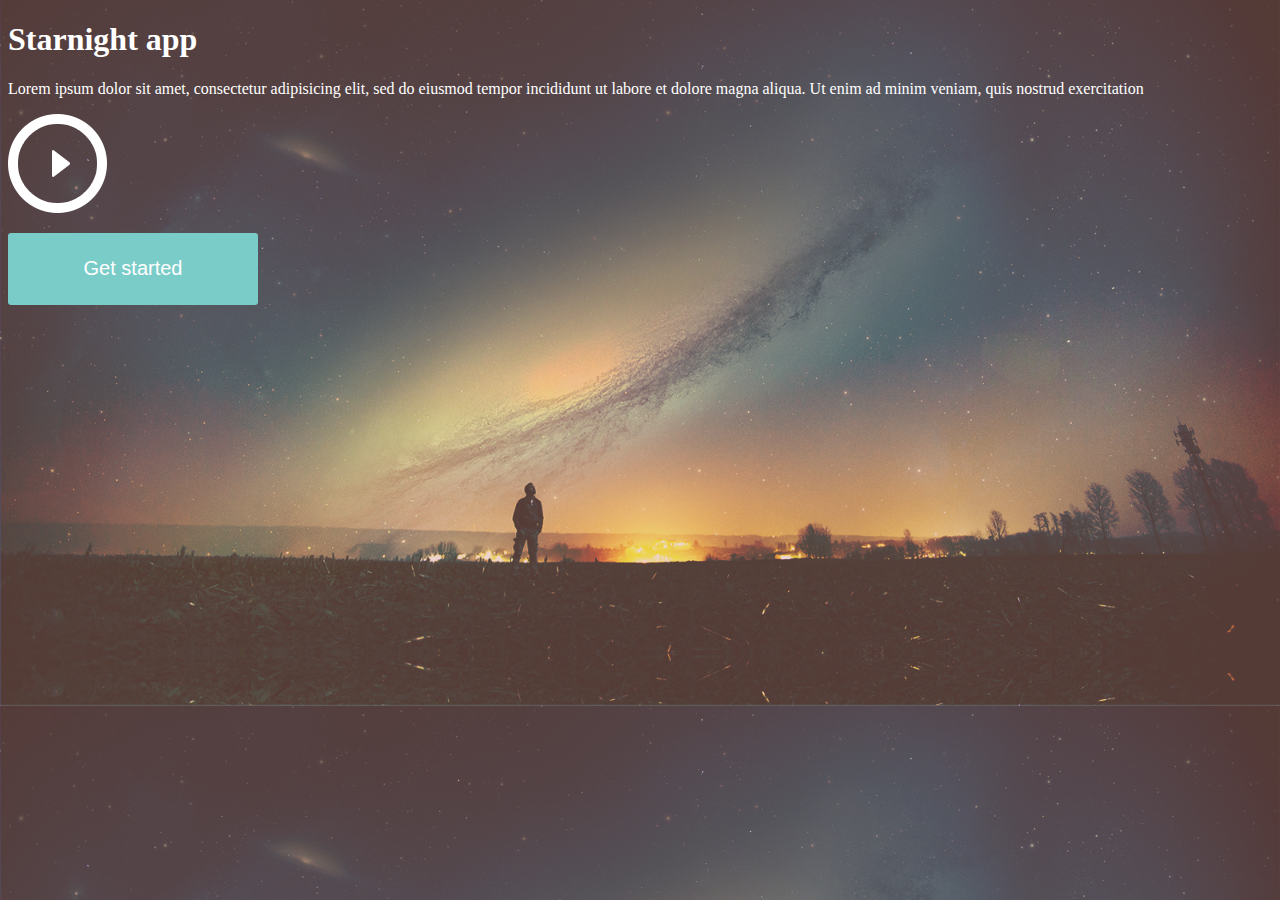
<file: index.html>
<!DOCTYPE html>
<html>
	<head>
		<meta http-equiv="Content-Type" content="text/html; charset=utf-8">
		<meta name="description" content="Страница 1">
		<meta name="keywords" content="page, lorem ipsum">
		<title>Index</title>
		<link rel="stylesheet" type="text/css" href="css/styles_index.css">
	</head>
	<body>
		<h1>Starnight app</h1>
		<p>Lorem ipsum dolor sit amet, consectetur adipisicing elit, sed do eiusmod tempor incididunt ut labore et dolore magna aliqua. Ut enim ad minim veniam, quis nostrud exercitation</p>
		<p><img src="images/play_button.png" alt="playbutton"></p>
		<form>
			<input class="get-started-btn" type="button" value="Get started">
		</form>
		</body>
</html>
</file>
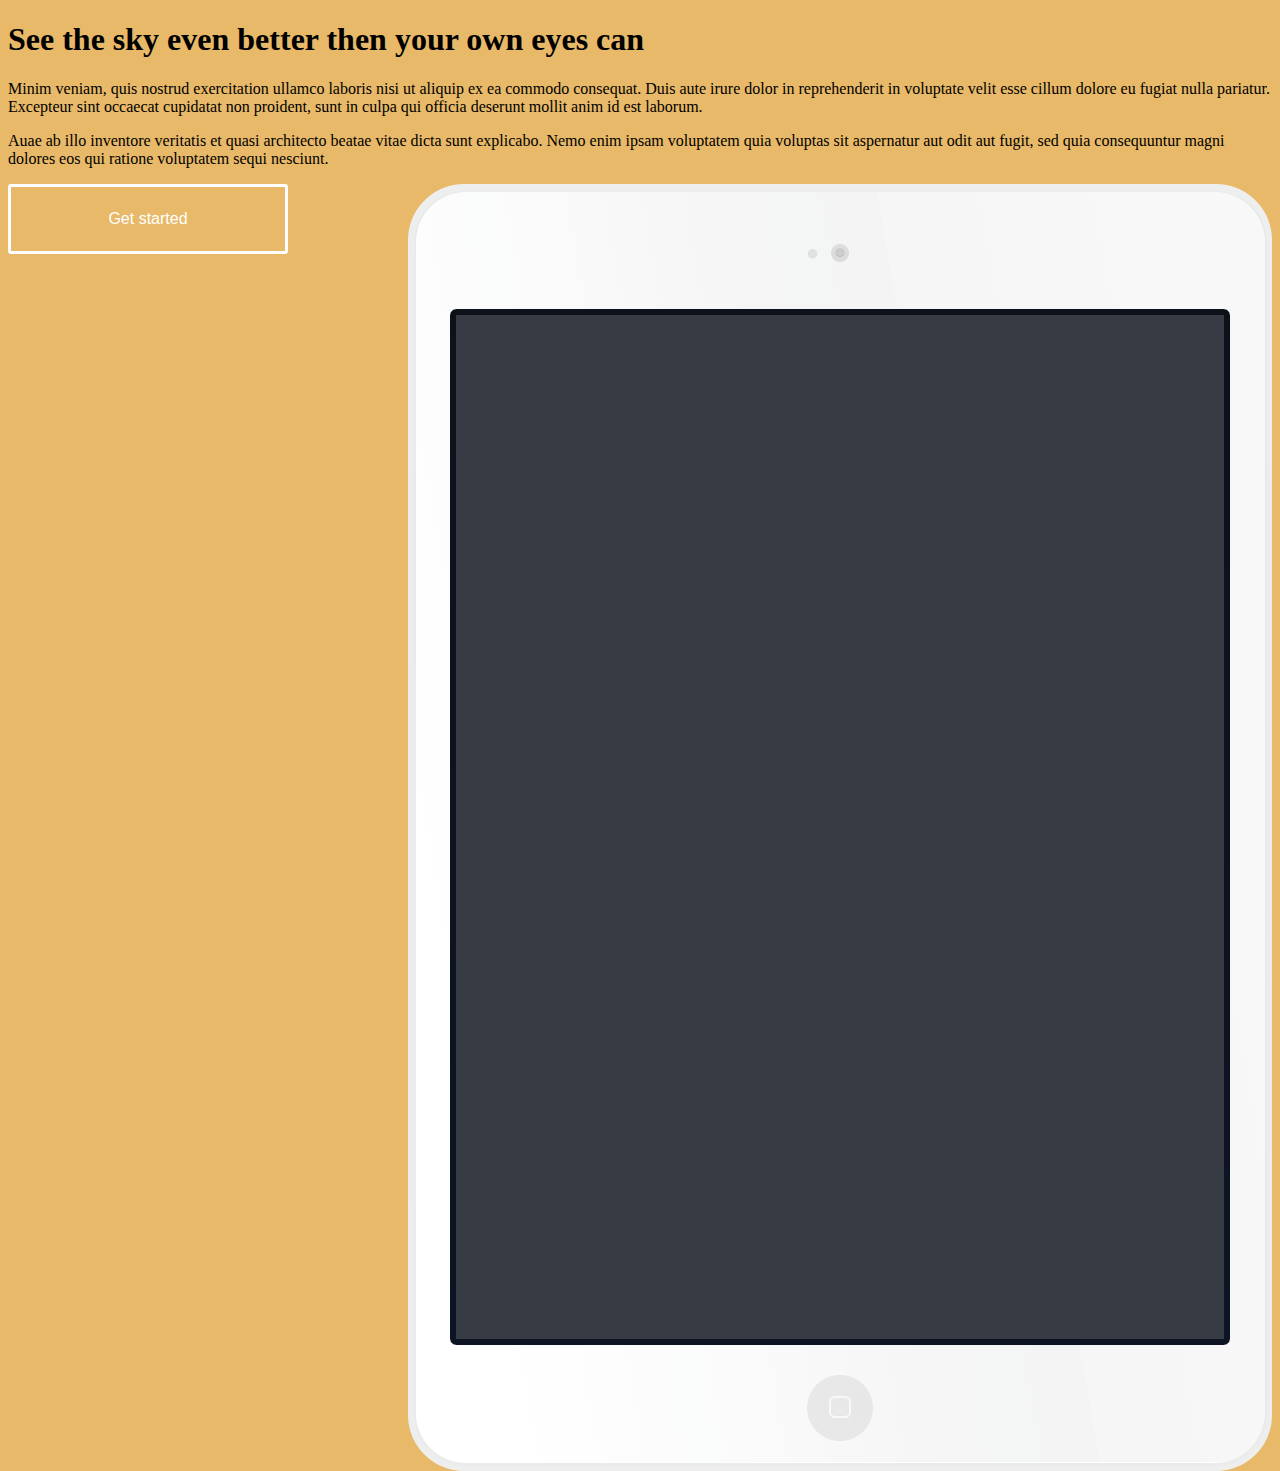
<file: page2.html>
<!DOCTYPE html>
<html>
	<head>
		<meta http-equiv="Content-Type" content="text/html; charset=utf-8">
		<meta name="description" content="Страница 2">
		<meta name="keywords" content="page, iPad">
		<link rel="stylesheet" type="text/css" href="css/styles_page2.css">
		<title>Page 2</title>
	</head>
	<body>
		<h1>See the sky even better then your own eyes can</h1>
		<p>Minim veniam, quis nostrud exercitation ullamco laboris nisi ut aliquip ex ea commodo consequat. Duis aute irure dolor in reprehenderit in voluptate velit esse cillum dolore eu fugiat nulla pariatur. Excepteur sint occaecat cupidatat non proident, sunt in culpa qui officia deserunt mollit anim id est laborum.</p>
		<p>Auae ab illo inventore veritatis et quasi architecto beatae vitae dicta sunt explicabo. Nemo enim ipsam voluptatem quia voluptas sit aspernatur aut odit aut fugit, sed quia consequuntur magni dolores eos qui ratione voluptatem sequi nesciunt.</p>
		<p><img class="iPad" src="images/iPad.png" alt="iPad"></p>
		<form>
			<input class="download-now-btn" type="button" value="Get started">
		</form>
		</body>
</html>
</file>
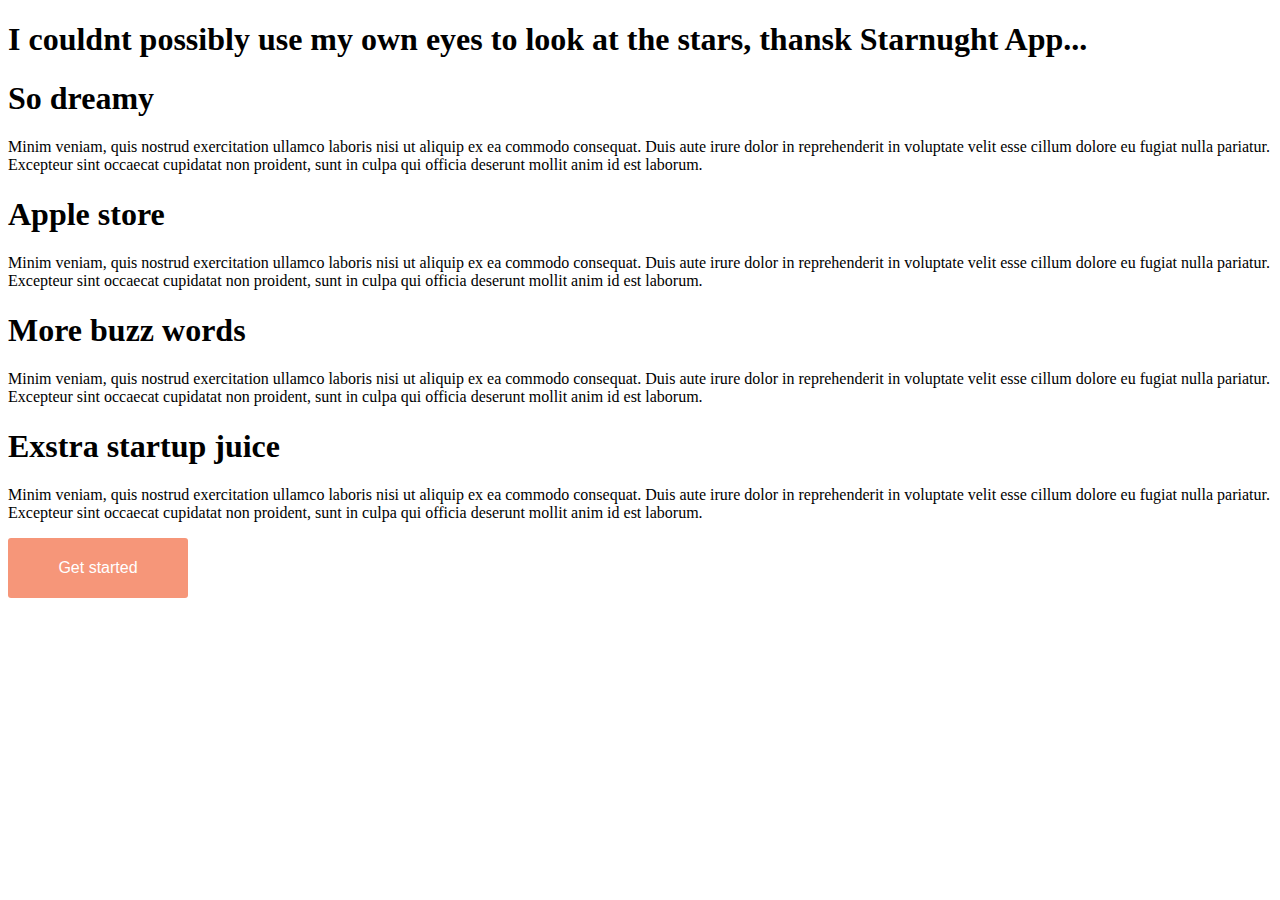
<file: page3.html>
<!DOCTYPE html>
<html>
	<head>
		<meta http-equiv="Content-Type" content="text/html; charset=utf-8">
		<meta name="description" content="Страница 3">
		<meta name="keywords" content="page">
		<title>Page 3</title>
		<link rel="stylesheet" type="text/css" href="css/styles_page3.css">
	</head>
    <body>
		<h1>I couldnt possibly use my own eyes to look at the stars, thansk Starnught App...</h1>
		<h1>So dreamy</h1>
		<p>Minim veniam, quis nostrud exercitation ullamco laboris nisi ut aliquip ex ea commodo consequat. Duis aute irure dolor in reprehenderit in voluptate velit esse cillum dolore eu fugiat nulla pariatur. Excepteur sint occaecat cupidatat non proident, sunt in culpa qui officia deserunt mollit anim id est laborum.</p>
		<h1>Apple store</h1>
		<p>Minim veniam, quis nostrud exercitation ullamco laboris nisi ut aliquip ex ea commodo consequat. Duis aute irure dolor in reprehenderit in voluptate velit esse cillum dolore eu fugiat nulla pariatur. Excepteur sint occaecat cupidatat non proident, sunt in culpa qui officia deserunt mollit anim id est laborum.</p>
		<h1>More buzz words</h1>
		<p>Minim veniam, quis nostrud exercitation ullamco laboris nisi ut aliquip ex ea commodo consequat. Duis aute irure dolor in reprehenderit in voluptate velit esse cillum dolore eu fugiat nulla pariatur. Excepteur sint occaecat cupidatat non proident, sunt in culpa qui officia deserunt mollit anim id est laborum.</p>
		<h1>Exstra startup juice</h1>
		<p>Minim veniam, quis nostrud exercitation ullamco laboris nisi ut aliquip ex ea commodo consequat. Duis aute irure dolor in reprehenderit in voluptate velit esse cillum dolore eu fugiat nulla pariatur. Excepteur sint occaecat cupidatat non proident, sunt in culpa qui officia deserunt mollit anim id est laborum.</p>
		<form>
			<input class="try-demo-btn" type="button" value="Get started">
		</form>
		</body>
</html>
</file>
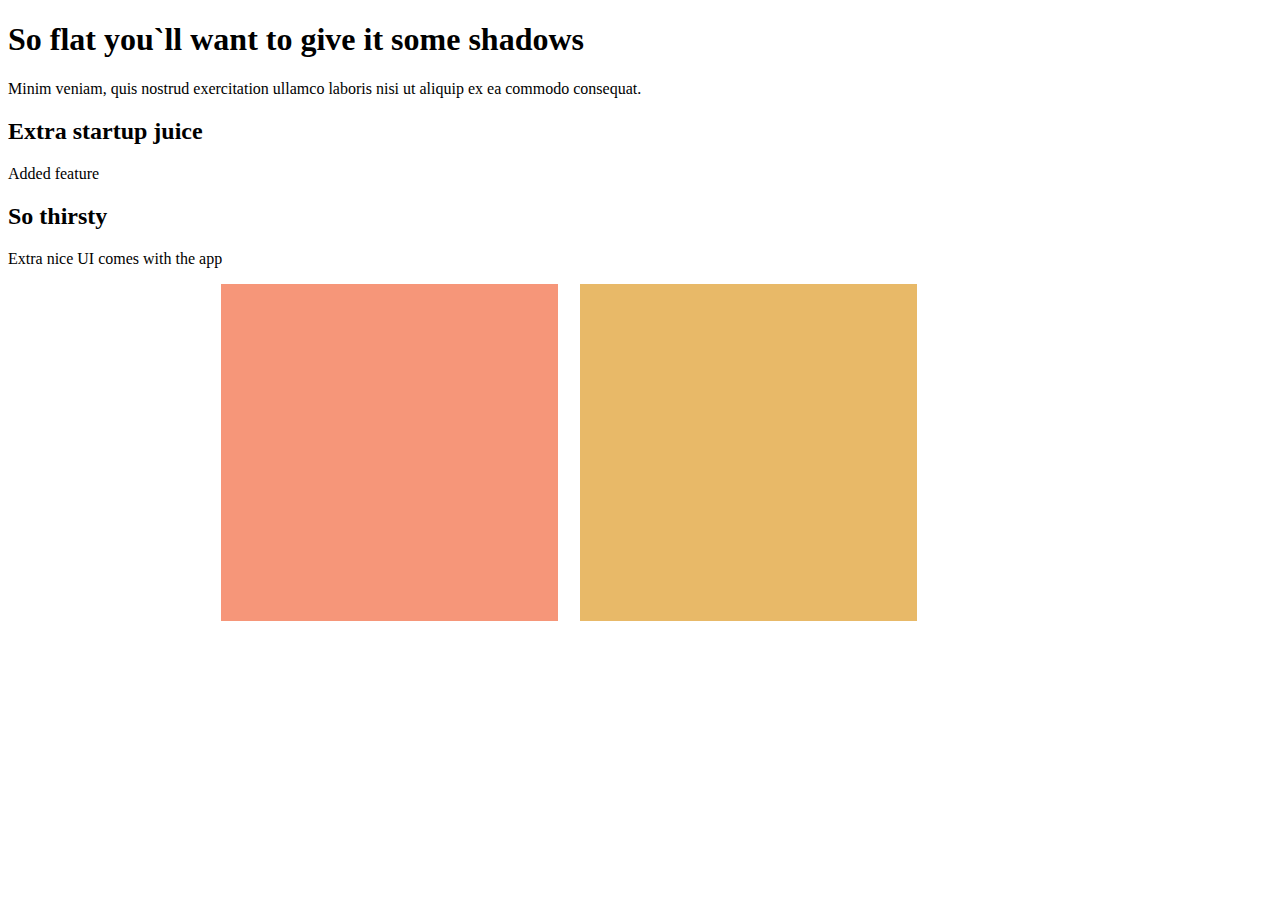
<file: page4.html>
<!DOCTYPE html>
<html>
	<head>
		<meta http-equiv="Content-Type" content="text/html; charset=utf-8">
		<meta name="description" content="Страница 4">
		<meta name="keywords" content="page">
		<link rel="stylesheet" type="text/css" href="css/styles_page4.css">
		<title>Page 4</title>
	</head>
    <body>
		<h1>So flat you`ll want to give it some shadows</h1>
		<p>Minim veniam, quis nostrud exercitation ullamco laboris nisi ut aliquip ex ea commodo consequat.</p>
		<h2>Extra startup juice</h2>
		<p>Added feature</p>
		<h2>So thirsty</h2>
		<p>Extra nice UI comes with the app</p>
		<div class="square-pink"></div>
		<div class="square-orange"></div>
    </body>
</html>
</file>
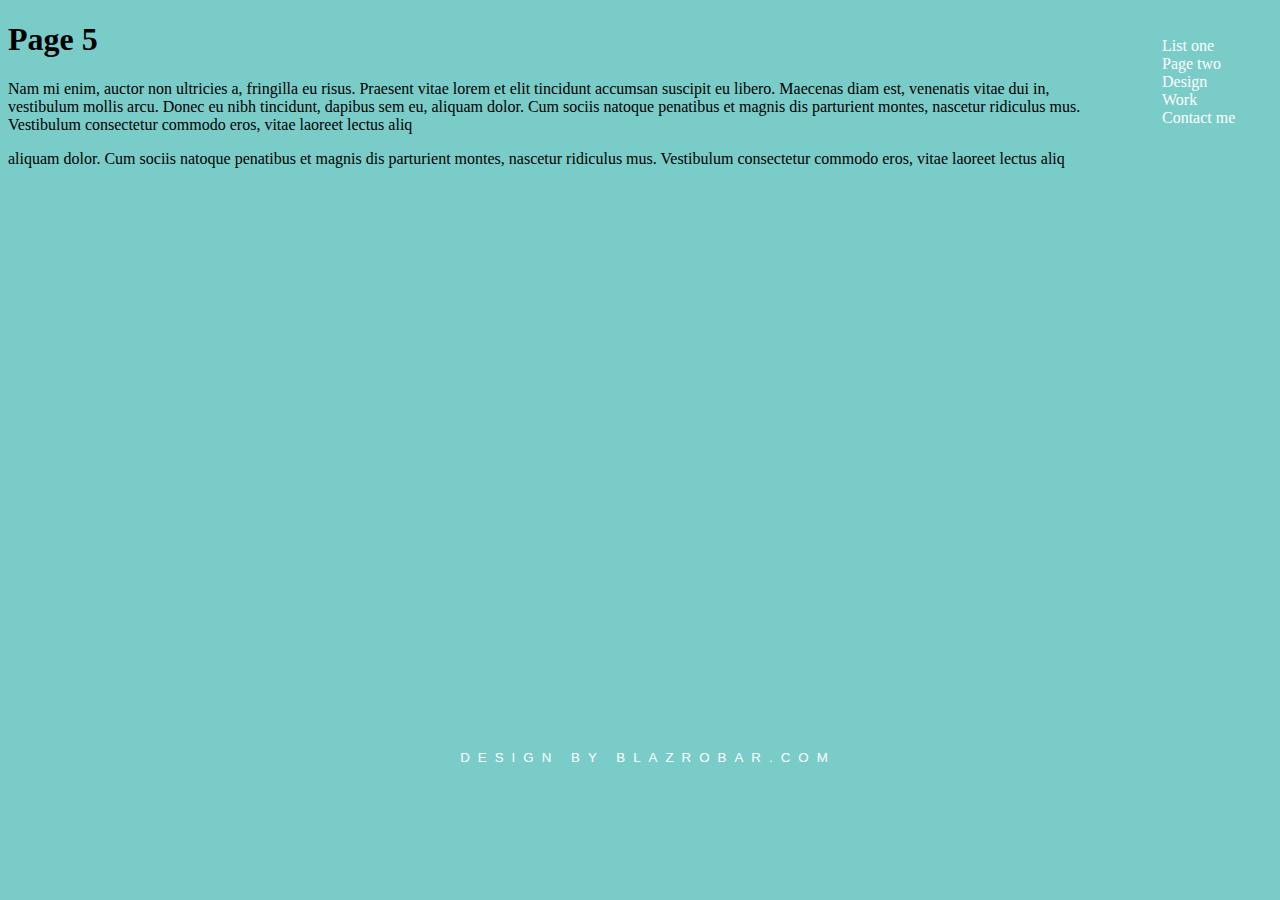
<file: page5.html>
<!DOCTYPE html>
<html>
	<head>
		<meta http-equiv="Content-Type" content="text/html; charset=utf-8">
		<meta name="description" content="Страница 5">
		<meta name="keywords" content="page">
		<title>Page 5</title>
		<link rel="stylesheet" type="text/css" href="css/styles_page5.css">
		<base target="_blank">
	</head>
    <body>
		<div class="menu">
			<ul>
                <li>List one</li>
                <li>Page two</li>
                <li>Design</li>
                <li>Work</li>
                <li>Contact me</li>
			</ul>
		</div>
		<h1>Page 5</h1>
		<p>Nam mi enim, auctor non ultricies a, fringilla eu risus. Praesent vitae lorem et elit tincidunt accumsan suscipit eu libero. Maecenas diam est, venenatis vitae dui in, vestibulum mollis arcu. Donec eu nibh tincidunt, dapibus sem eu, aliquam dolor. Cum sociis natoque penatibus et magnis dis parturient montes, nascetur ridiculus mus. Vestibulum consectetur commodo eros, vitae laoreet lectus aliq</p>
		<p>aliquam dolor. Cum sociis natoque penatibus et magnis dis parturient montes, nascetur ridiculus mus. Vestibulum consectetur commodo eros, vitae laoreet lectus aliq</p>
		<div class="designer-link">
			<a href="http://www.artlebedev.ru/">Design by blazrobar.com</a>
		</div>	
	</body>
</html>
</file>
<file: css/styles_index.css>
body {
	background-image: url(../images/background.png);
	background-size: 100%;
	color: #ffffff;
}
.get-started-btn {
	width: 250px;
	height: 72px;
	background: #7accc8;
	border: none;
	border-radius: 3px;
	color: #ffffff;
	font-size: 15pt;
	padding: 20px;	
}
</file>
<file: css/styles_page2.css>
body {
	background-color: #e8b968;
}
.download-now-btn {
	width: 280px;
	height: 70px;
	background: #e8b968;
	border: 3px solid #ffffff;
	border-radius: 3px;
	color: #ffffff;
	font-size: 12pt;
	padding: 20px;
}
.iPad {
	float: right;
}
</file>
<file: css/styles_page3.css>
.try-demo-btn {
	width: 180px;
	height: 60px;
	background: #f69679;
	border: none;
	border-radius: 3px;
	color: #ffffff;
	font-size: 12pt;
	padding: 20px;	
}
</file>
<file: css/styles_page4.css>
.square-pink {
	background-color: #f69679;
	width: 337px;
	height: 337px;
	float: left;
	margin-left: 213px;
}
.square-orange {
	width: 337px;
	height: 337px;
	background-color: #e8b968;
	float: left;
	margin-left: 22px;
}
</file>
<file: css/styles_page5.css>
body {
	background-color: #7accc8;
}
.menu {
	width: 150px;
	height: 150px;
	float: right;
}
.menu li {
	list-style-type: none;
	color: #ffffff;
}
.designer-link {
	width: 100%;
	height: 150px;
	position: absolute;
	bottom: 0;
}
.designer-link a {
	display: block;
	text-align: center;
	text-transform: uppercase;
	color: #ffffff;
	text-decoration: none;
	font: 10pt sans-serif;
	letter-spacing: 8px;
	margin-bottom: 80px;
}
</file>
